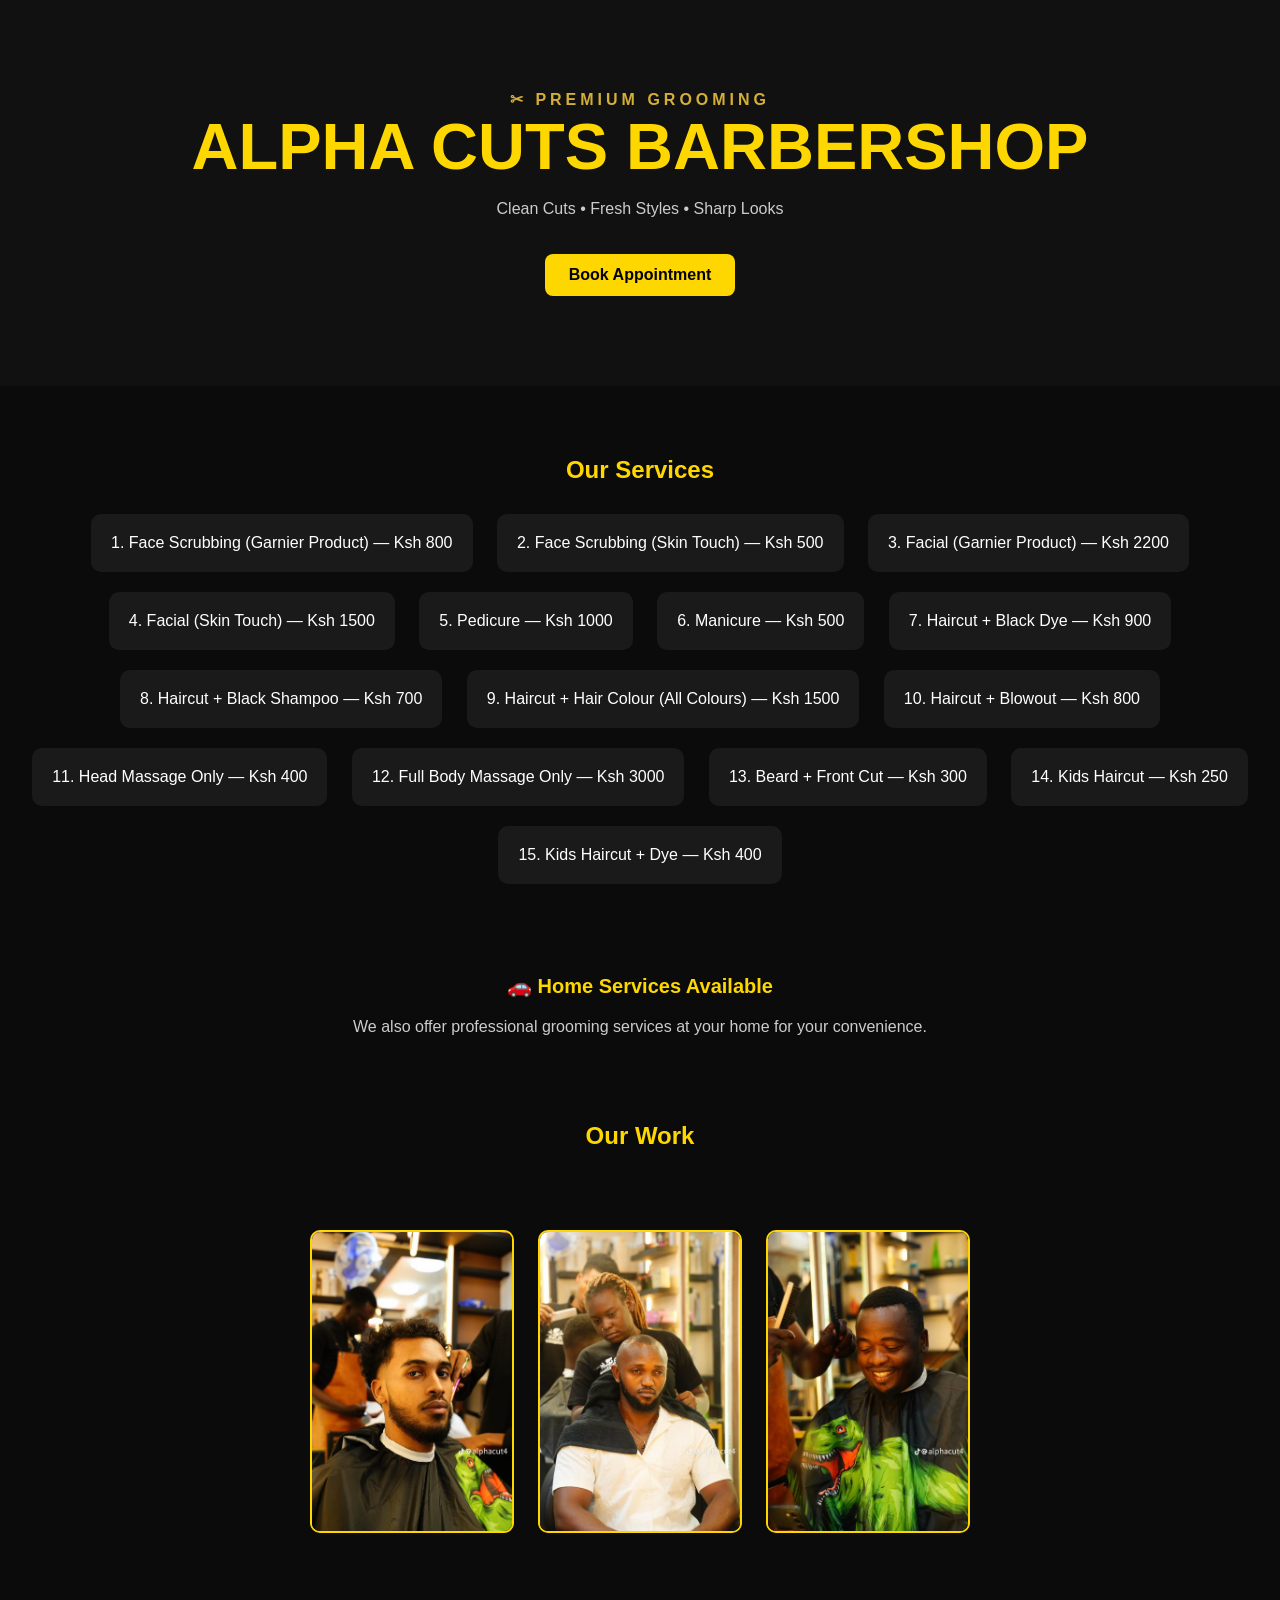
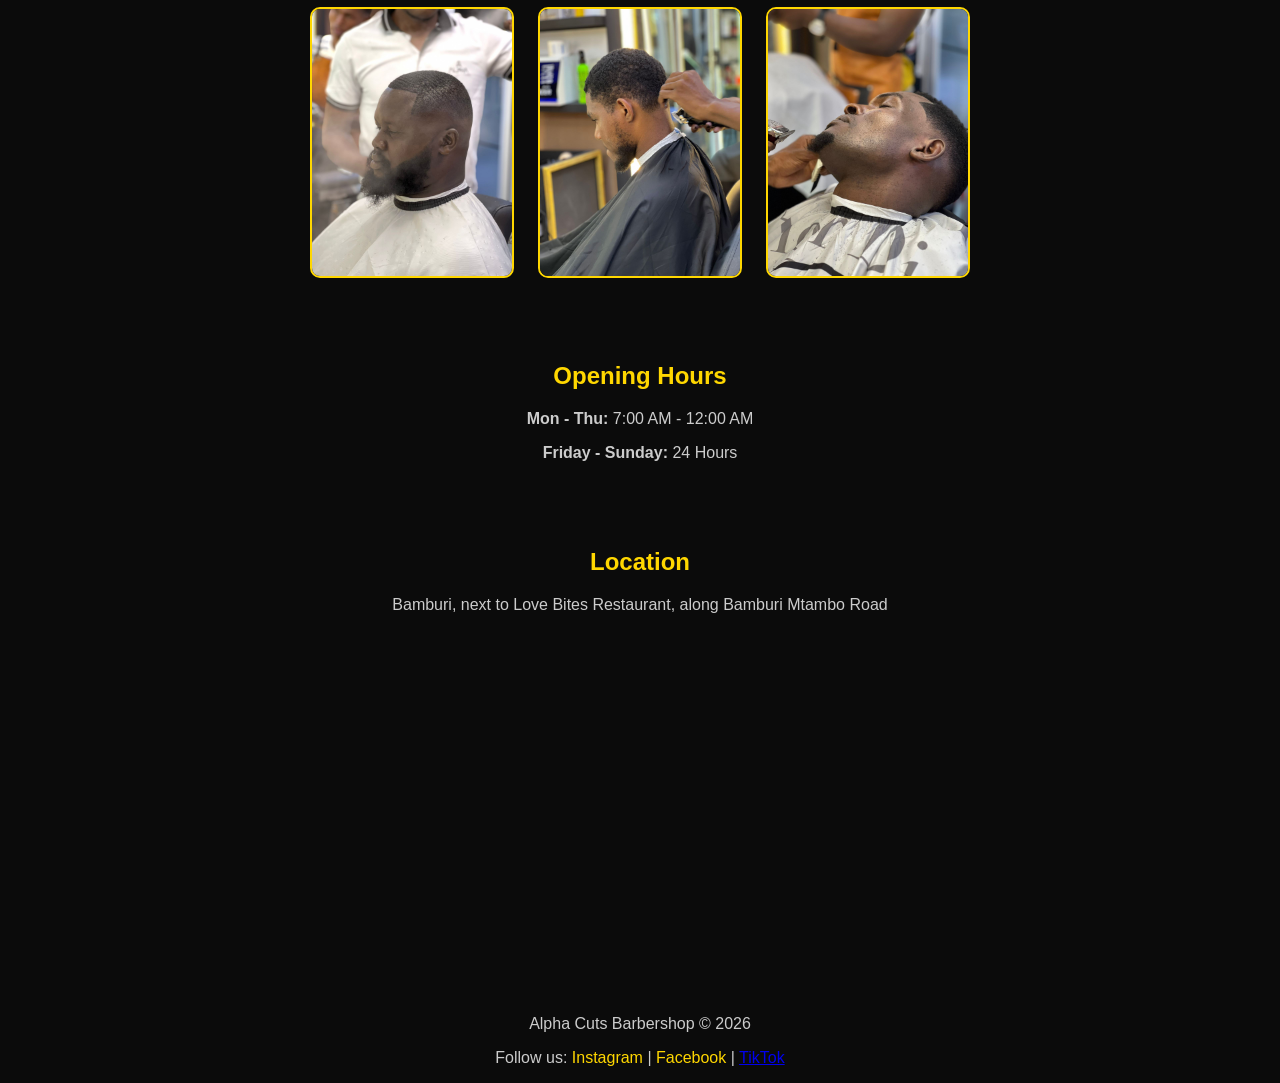
<file: index.html>
<!DOCTYPE html>
<html lang="en">
<head>
    <meta charset="UTF-8">
    <meta name="viewport" content="width=device-width, initial-scale=1.0">
    <meta name="google-site-verification" content="2Yi5go2HlyHkOrRiobXD4Ob6R66VdD3P1BYx3yZTNBw" />
    <title>Alpha Cuts Barbershop</title>

    <style>
        body{
            margin:0;
            font-family:Arial;
            color:white;
            text-align:center;
            background:#0b0b0b;
        }

        .hero{
            padding:90px 20px;
            background:#111;
        }

        h1{
            color:gold;
            font-size:65px;
            margin:0;
            text-transform:uppercase;
        }

        p{
            color:#ccc;
        }

        .btn{
            display:inline-block;
            margin-top:20px;
            padding:12px 24px;
            background:gold;
            color:black;
            text-decoration:none;
            font-weight:bold;
            border-radius:8px;
        }

        .section{
            padding:50px 20px;
        }

        .card{
            display:inline-block;
            background:#1a1a1a;
            padding:20px;
            border-radius:10px;
            margin:10px;
        }

        
        .gallery img{
    width:200px;
    margin:10px;
    border-radius:10px;
}   .gallery img{
    border:2px solid gold;
    border-radius:10px;
} 
            

        }

        .footer{
            padding:30px;
            background:black;
            color:gray;
        }
    </style>
</head>

<body>

<!-- HERO -->
<div class="hero">
<div style="font-size:16px;color:#d4af37;letter-spacing:4px;font-weight:bold;">
    ✂ PREMIUM GROOMING
</div>

<h1>Alpha Cuts Barbershop</h1>


    <p>Clean Cuts • Fresh Styles • Sharp Looks</p>

    <a class="btn"
   href="https://wa.me/254143332609?text=Hello%20I%20want%20to%20book%20an%20appointment"
   target="_blank">
   Book Appointment
</a>

</div>
<!-- SERVICES -->
<div class="section">

    <h2 style="color:gold;">Our Services</h2>

    <div class="card">1. Face Scrubbing (Garnier Product) — Ksh 800</div>

    <div class="card">2. Face Scrubbing (Skin Touch) — Ksh 500</div>

    <div class="card">3. Facial (Garnier Product) — Ksh 2200</div>

    <div class="card">4. Facial (Skin Touch) — Ksh 1500</div>

    <div class="card">5. Pedicure — Ksh 1000</div>

    <div class="card">6. Manicure — Ksh 500</div>

    <div class="card">7. Haircut + Black Dye — Ksh 900</div>

    <div class="card">8. Haircut + Black Shampoo — Ksh 700</div>

    <div class="card">9. Haircut + Hair Colour (All Colours) — Ksh 1500</div>

    <div class="card">10. Haircut + Blowout — Ksh 800</div>

    <div class="card">11. Head Massage Only — Ksh 400</div>

    <div class="card">12. Full Body Massage Only — Ksh 3000</div>

    <div class="card">13. Beard + Front Cut — Ksh 300</div>

    <div class="card">14. Kids Haircut — Ksh 250</div>

    <div class="card">15. Kids Haircut + Dye — Ksh 400</div>

</div><p style="margin-top:30px;color:gold;font-size:20px;font-weight:bold;">
    🚗 Home Services Available
</p>

<p style="color:#ccc;">
    We also offer professional grooming services at your home for your convenience.
</p>

<!-- GALLERY -->
<div class="section">

    <h2 style="color:gold;">Our Work</h2>

</div>
    <div class="gallery">
        <img src="cut1.jpg">
        <img src="cut2.jpg">
        <img src="shop.jpg">
      <div class="section"
     <div class="gallery">
    <img src="style1.jpg">
    <img src="style2.jpg">
    <img src="style3.jpg">
    
</div>
  
        
</div>
<h2 style="color:gold;">Opening Hours</h2>

<p><strong>Mon - Thu:</strong> 7:00 AM - 12:00 AM</p>

<p><strong>Friday - Sunday:</strong> 24 Hours</p>


<div class="section">

    <h2 style="color:gold;">Location</h2>

    <p>Bamburi, next to Love Bites Restaurant, along Bamburi Mtambo Road</p>

    <iframe
    src="https://www.google.com/maps?q=Love+Bites+Restaurant+Bamburi+Mtambo+Road&output=embed"
    width="100%"
    height="300"
    style="border:0; border-radius:10px; margin-top:15px;"
    allowfullscreen=""
    loading="lazy">
</iframe>

</div>

<div class="footer">

    <p>Alpha Cuts Barbershop © 2026</p>

    <p>
        Follow us:
        <a href="#" style="color:gold;text-decoration:none;">Instagram</a> |
        <a href="#" style="color:gold;text-decoration:none;">Facebook</a> |
        <a href="https://tiktok.com/@alphacut4" target="_blank">
        TikTok
    </a>
</p>
    </p>

</div>

</body>
</html>
</file>
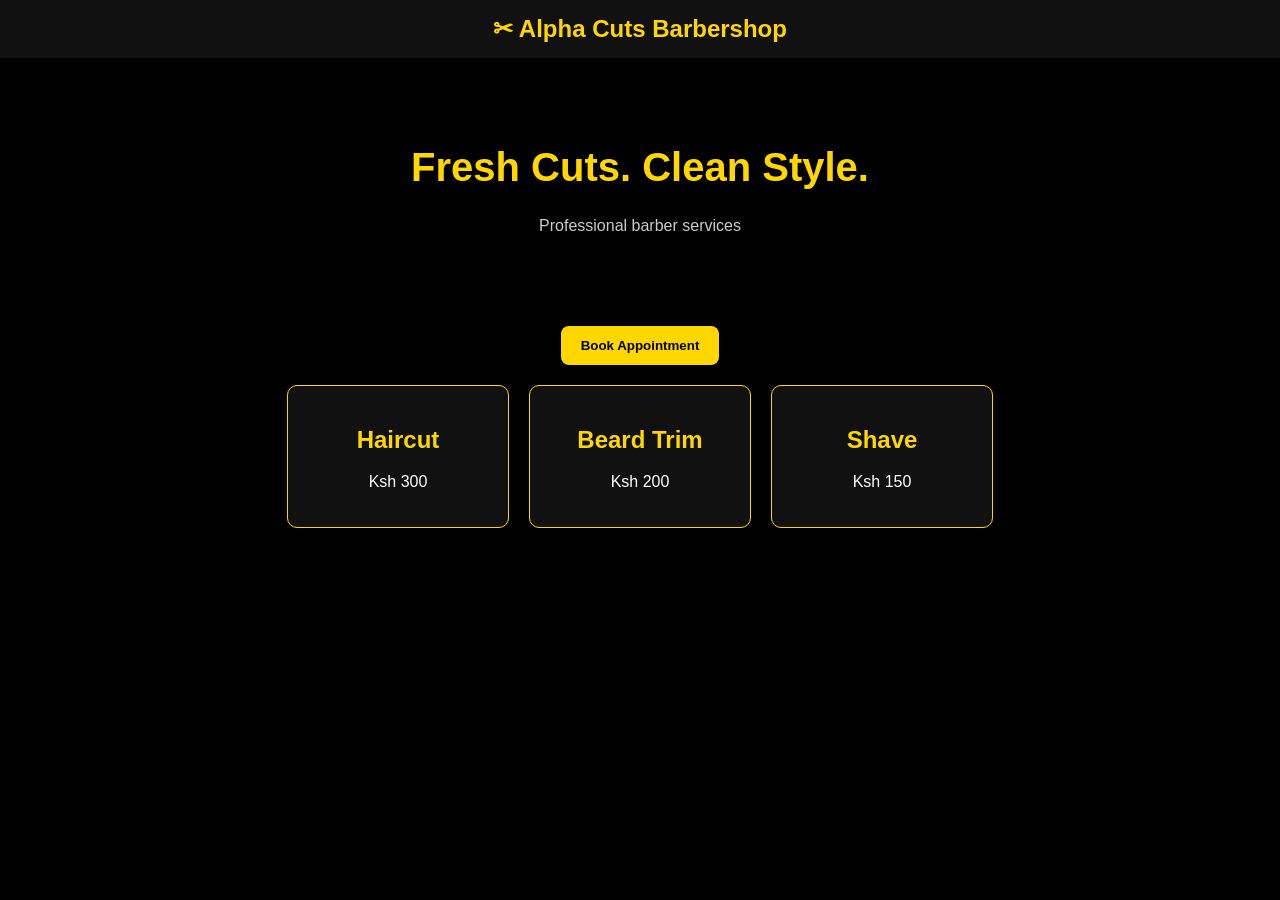
<file: barber.html>
<!DOCTYPE html>
<html>
<head>
    <title>Alpha Cuts Barbershop</title>
    <link rel="stylesheet" href="style.css">
</head>

<body>

    <div class="header">
        ✂ Alpha Cuts Barbershop
    </div>

    <div class="hero">
        <h1>Fresh Cuts. Clean Style.</h1>
        <p>Professional barber services</p>
    </div><button>Book Appointment</button>

    <div class="services">

        <div class="card">
            <h2>Haircut</h2>
            <p>Ksh 300</p>
        </div>

        <div class="card">
            <h2>Beard Trim</h2>
            <p>Ksh 200</p>
        </div>

        <div class="card">
            <h2>Shave</h2>
            <p>Ksh 150</p>
        </div>

    </div>

</body>
</html>
</file>
<file: style.css>
body{
    margin:0;
    font-family:Arial;
    background:black;
    color:white;
    text-align:center;
}

.header{
    background:#111;
    color:gold;
    padding:15px;
    font-size:24px;
    font-weight:bold;
}

.hero{
    padding:60px 20px;
}

.hero h1{
    color:gold;
    font-size:40px;
}

.hero p{
    color:#ccc;
}

.services{
    display:flex;
    justify-content:center;
    gap:20px;
    flex-wrap:wrap;
    padding:20px;
}

.card{
    background:#111;
    border:1px solid gold;
    border-radius:10px;
    padding:20px;
    width:180px;
}

.card h2{
    color:gold;
}button{
    background:gold;
    color:black;
    border:none;
    padding:12px 20px;
    border-radius:8px;
    font-weight:bold;
    cursor:pointer;
    margin-top:15px;
}
</file>
